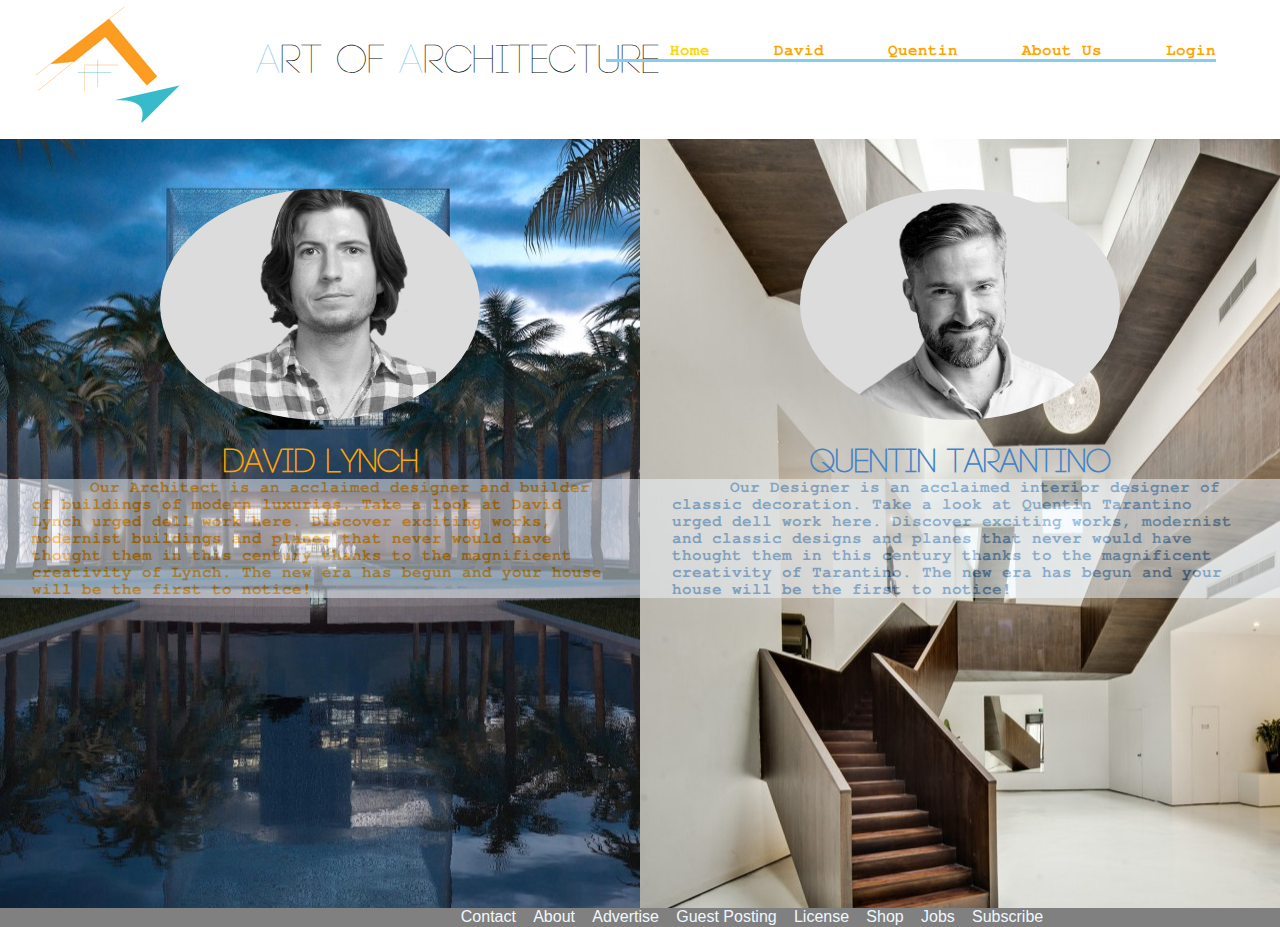
<file: index.html>
<!doctype html>
<html lang="es">
<head>
    <title>Art of Architecture</title>
    <meta charset="UTF-8">
    <link rel="stylesheet" type="text/css" href="css/estilosIndexHTML.css">
    <link rel="stylesheet" type="text/css" href="css/style.css">
    <link rel="stylesheet" type="text/css" href="css/estilosAltaNavidad.css">
</head> 
<body>
    <div id="cont">
        <div id="header"><span class="title"><b>A</b>rt of <b>A</b>rchitecture</span>
            <span class="enlaces">
                <a href="index.php">Login</a>
                <a href="docs/about.html">About Us</a>
                <a href="docs/quentin.html">Quentin</a>
                <a href="docs/david.html">David</a>
                <a href="#"><b class="selected">Home</b></a>
            </span>
        </div>
        
        <div id="main">
            <div id="david">
                <a href="docs/david.html"><div id="foto1" class="foto"></div></a>
                <div id="texto1" class="texto">
                    <h1 class="nombre"><a id="davida" href="docs/david.html">David Lynch</a></h1>
                    <p class="descrip">Our Architect is an acclaimed designer and builder of buildings of modern luxuries. Take a look at David Lynch urged dell work here.
Discover exciting works, modernist buildings and planes that never would have thought them in this century thanks to the magnificent creativity of Lynch.
The new era has begun and your house will be the first to notice!</p>
                </div>
            </div>
            <div id="quentin">
                <a href="docs/quentin.html"><div id="foto2" class="foto"></div></a>
                <div id="texto1" class="texto">
                    <h1 class="nombre"><a id="quentina" href="docs/quentin.html">Quentin Tarantino</a></h1>
                    <p class="descrip">Our Designer is an acclaimed interior designer of classic decoration. Take a look at Quentin Tarantino urged dell work here.
Discover exciting works, modernist and classic designs and planes that never would have thought them in this century thanks to the magnificent creativity of Tarantino.
The new era has begun and your house will be the first to notice!</p>
                </div>
            </div>
            
        </div>
        
        <div id="footer">
          <a href="/docs/contact.html">Contact</a>
          <a href="/docs/about.html">About</a>
          <a href="#">Advertise</a>
          <a href="#">Guest Posting</a>
          <a href="#">License</a>
          <a href="#">Shop</a>
          <a href="#">Jobs</a>
          <a href="#">Subscribe</a>
        </div>
    </div>
</body>
</html>
</file>
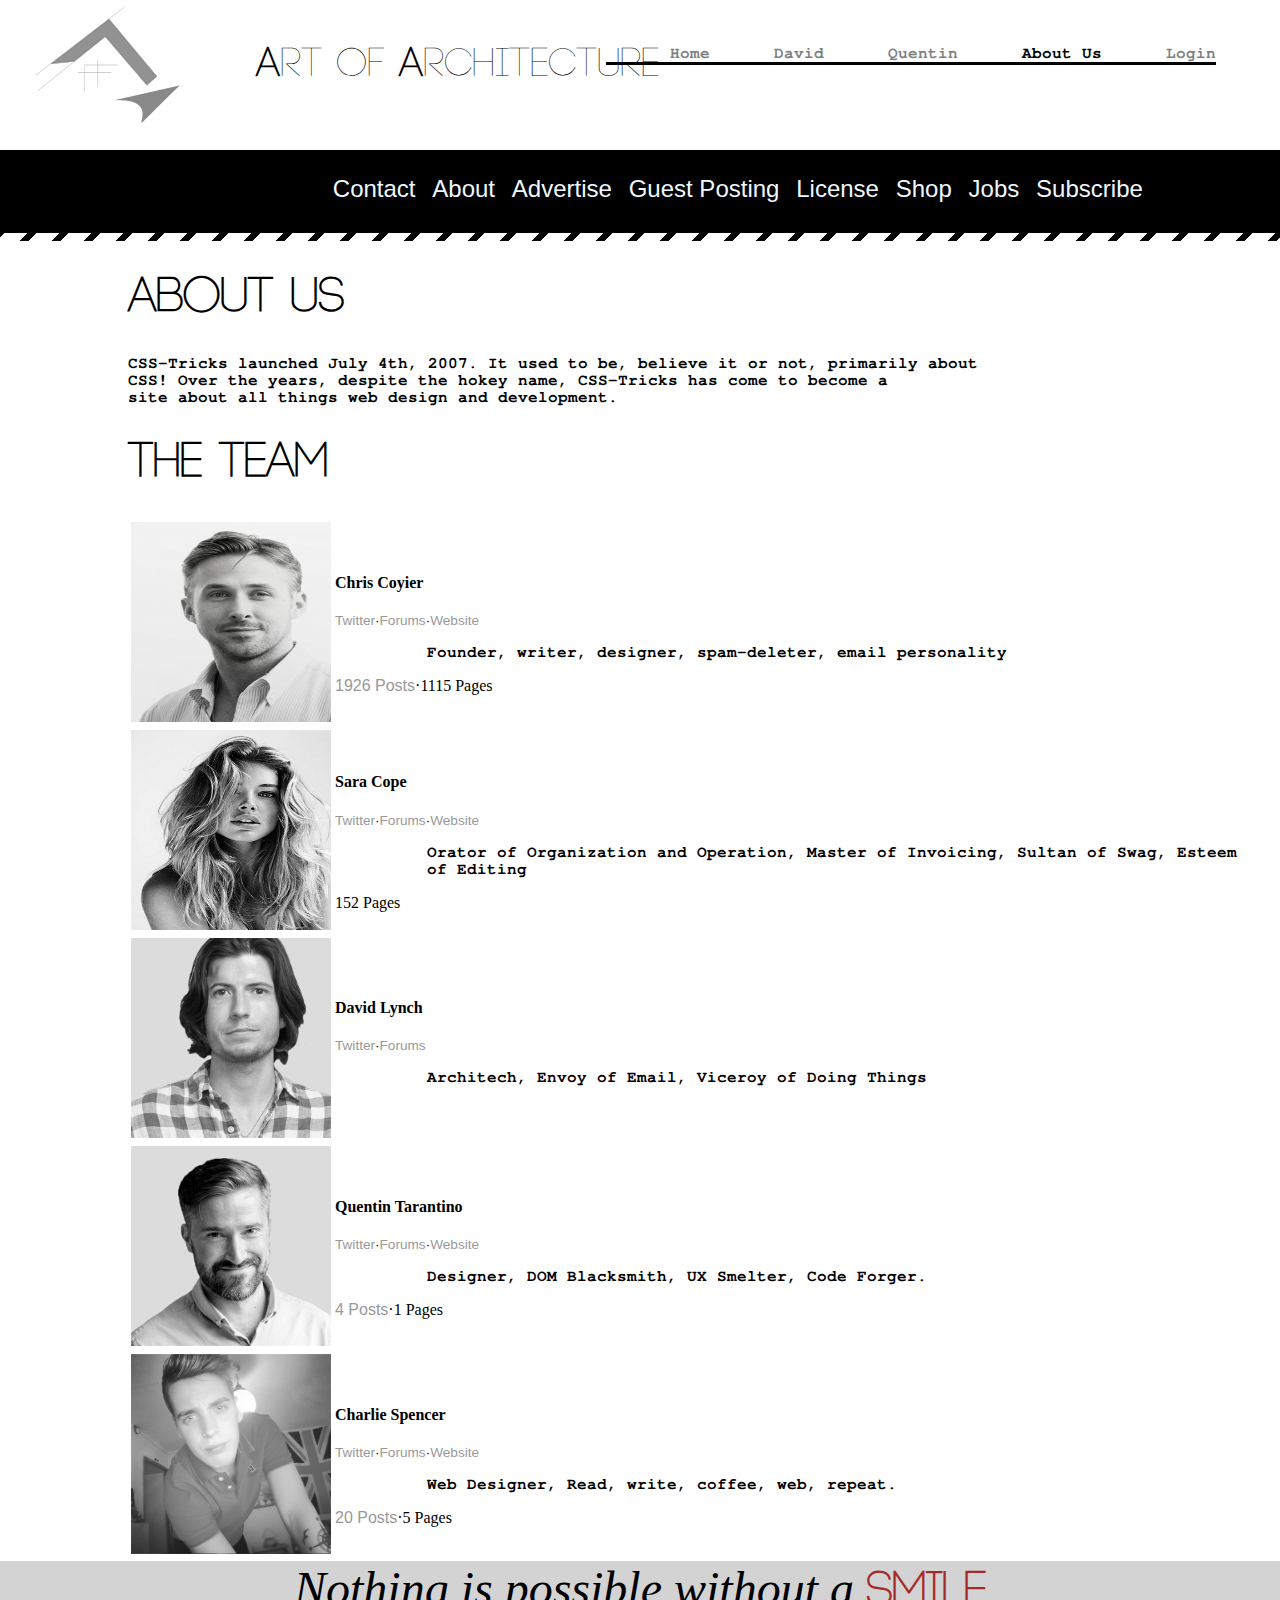
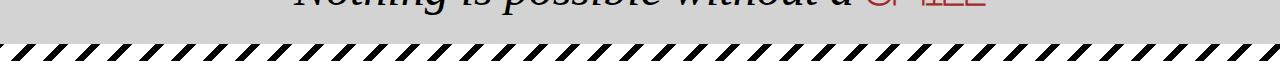
<file: docs/about.html>
<!doctype html>
<html lang="es">
    <head>
        <title>About Us</title>
        <meta charset="UTF-8">
        <link rel="stylesheet" type="text/css" href="../css/estilosAbout.css">
    </head> 
    <body>
        <div id="cont">
        <div id="header"><span class="title"><b>A</b>rt of <b>A</b>rchitecture</span>
            <span class="enlaces">
                <a href="../index.php">Login</a>
                <a href="about.html"><b class="selected">About Us</b></a>
                <a href="quentin.html">Quentin</a>
                <a href="david.html">David</a>
                <a href="../index.html">Home</a>
            </span>
        </div>
            <div id="main">
                <div id="groupimg">          
                    <div id="footer">
                        <a href="contact.html">Contact</a>
                        <a href="about.html">About</a>
                        <a href="#">Advertise</a>
                        <a href="#">Guest Posting</a>
                        <a href="#">License</a>
                        <a href="#">Shop</a>
                        <a href="#">Jobs</a>
                        <a href="#">Subscribe</a>
                    </div>
                </div>
                <div id="rayitas"></div>
                <h1>About US</h1>
                <p>CSS-Tricks launched July 4th, 2007. It used to be, believe it or not, primarily about <br>CSS! Over the years, despite the hokey name, CSS-Tricks has come to become a <br>site about all things web design and development.</p>
                <h1>The Team</h1>

                <table class="team-table">      
                    <tbody>
                        <tr>
                            <td>
                                <img alt="" src="../images/1.jpg" class="avatar avatar-200 photo" height="200" width="200"></td>
                            <td>
                                <h4>Chris Coyier</h4>
                                <div class="links">
                                    <a href="https://twitter.com/chriscoyier">Twitter</a>·<a href="/forums/users/chriscoyier/">Forums</a>·<a href="http://chriscoyier.net">Website</a>
                                </div>
                                <p>Founder, writer, designer, spam-deleter, email personality</p>

                                <div class="font-size: 90%;"><a href="https://css-tricks.com/author/chriscoyier/">1926 Posts</a>·<span>1115 Pages</span></div>
                            </td>
                        </tr>
                        <tr>
                            <td>
                                <img alt="" src="../images/sara.jpg" class="avatar avatar-200 photo" height="200" width="200"></td>
                            <td>
                                <h4>Sara Cope</h4>
                                <div class="links">
                                    <a href="https://twitter.com/sarassassin">Twitter</a>·<a href="/forums/users/saracope/">Forums</a>·<a href="http://www.sara.io">Website</a>
                                </div>
                                <p>Orator of Organization and Operation, Master of Invoicing, Sultan of Swag, Esteem of Editing</p>
                                <div class="font-size: 90%;"><span>152 Pages</span>
                                </div>
                            </td>
                        </tr>
                        <tr>
                            <td>
                                <img alt="" src="../images/david.png" class="avatar avatar-200 photo" height="200" width="200">
                            </td>
                            <td>
                                <h4>David Lynch</h4>
                                <div class="links">
                                    <a href="https://twitter.com/davidlynch">Twitter</a>·<a href="/forums/users/mdeegillgmail-com/">Forums</a>
                                </div>
                                <p>Architech, Envoy of Email, Viceroy of Doing Things</p>
                                <div class="font-size: 90%;">
                                </div>
                            </td>
                        </tr>
                        <tr>
                            <td>
                                <img alt="" src="../images/quentin.png" class="avatar avatar-200 photo" height="200" width="200">
                            </td>
                            <td>
                                <h4>Quentin Tarantino</h4>
                                <div class="links">
                                    <a href="https://twitter.com/quentin">Twitter</a>·<a href="/forums/users/sdrasner/">Forums</a>·<a href="http://sarahdrasnerdesign.com">Website</a>
                                </div>
                                <p>Designer, DOM Blacksmith, UX Smelter, Code Forger.</p>
                                <div class="font-size: 90%;">
                                    <a href="#">4 Posts</a>·<span>1 Pages</span>
                                </div>
                            </td>
                        </tr>
                        <tr>
                            <td>
                                <img alt="" src="../images/charlie.jpg" class="avatar avatar-200 photo" height="200" width="200">          </td>

                            <td>

                                <h4>Charlie Spencer</h4>
                                <div class="links">
                                    <a href="https://twitter.com/josekaspencer">Twitter</a>·<a href="/forums/users/geoffgraham/">Forums</a>·<a href="http://geoffgraham.me">Website</a>
                                </div>
                                <p>Web Designer, Read, write, coffee, web, repeat.</p>
                                <div class="font-size: 90%;">
                                    <a href="https://css-tricks.com/author/josekaspencer/">20 Posts</a>·<span>5 Pages</span>
                                </div>
                            </td>
                        </tr>
                    </tbody>
                </table>
                <div id="bye"><i>Nothing is possible without a </i><b>SMILE</b></div>
                <div id="end"></div>
            </div>

        </div>
    </body>
</html>
</file>
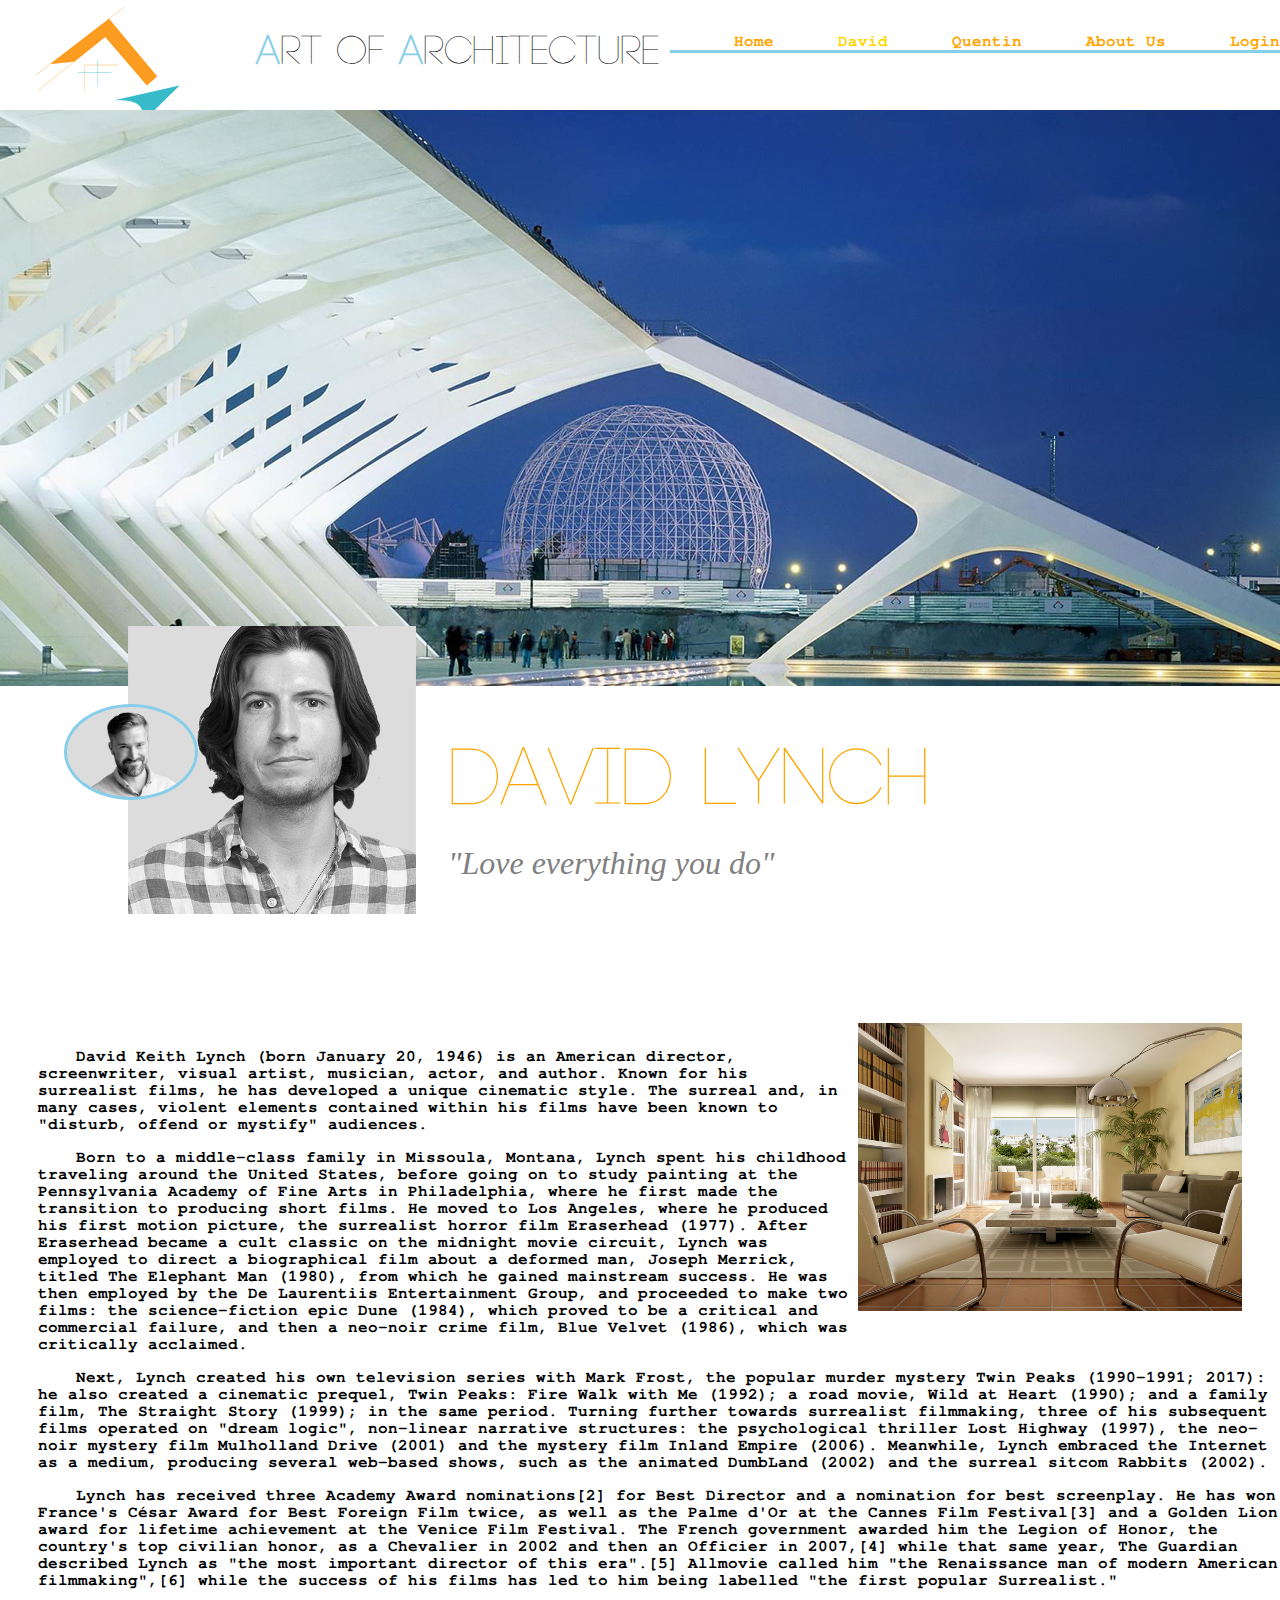
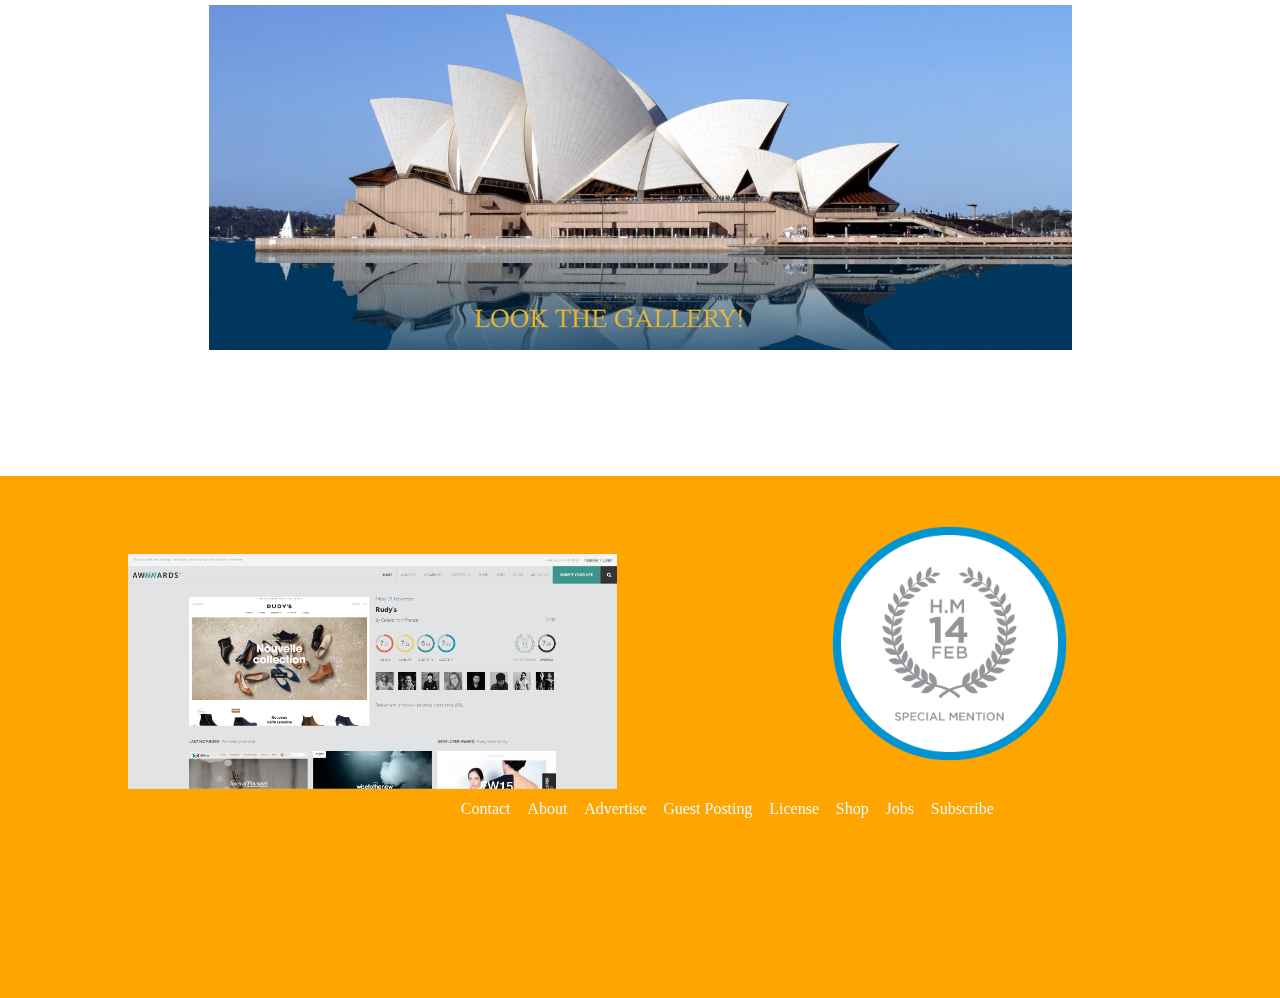
<file: docs/david.html>
<!doctype html>
<html lang="es">
<head>
    <title>David Lynch</title>
    <meta charset="UTF-8">
    <link rel="stylesheet" type="text/css" href="../css/estilosDavid.css">
</head> 
<body>
    <div id="cont">
        <div id="header"><span class="title"><b>A</b>rt of <b>A</b>rchitecture</span>
            <span class="enlaces">
                <a href="../index.php">Login</a>
                <a href="about.html">About Us</a>
                <a href="quentin.html">Quentin</a>
                <a href="david.html"><b class="selected">David</b></a>
                <a href="../index.html">Home</a>
            </span>
        </div>
        <div id="main">
            <div id="encabezado"></div>
            <div id="datos">
                <div id="fotodatos"></div><div id="name"><span class="name">DAVID LYNCH</span></div>
                <div id="img1"></div><span class="frase"><i>"Love everything you do"</i></span>
                    <p>David Keith Lynch (born January 20, 1946) is an American director, screenwriter, visual artist, musician, actor, and author. Known for his surrealist films, he has developed a unique cinematic style. The surreal and, in many cases, violent elements contained within his films have been known to "disturb, offend or mystify" audiences.</p>
                    <p>Born to a middle-class family in Missoula, Montana, Lynch spent his childhood traveling around the United States, before going on to study painting at the Pennsylvania Academy of Fine Arts in Philadelphia, where he first made the transition to producing short films. He moved to Los Angeles, where he produced his first motion picture, the surrealist horror film Eraserhead (1977). After Eraserhead became a cult classic on the midnight movie circuit, Lynch was employed to direct a biographical film about a deformed man, Joseph Merrick, titled The Elephant Man (1980), from which he gained mainstream success. He was then employed by the De Laurentiis Entertainment Group, and proceeded to make two films: the science-fiction epic Dune (1984), which proved to be a critical and commercial failure, and then a neo-noir crime film, Blue Velvet (1986), which was critically acclaimed.</p>
                    <p>Next, Lynch created his own television series with Mark Frost, the popular murder mystery Twin Peaks (1990–1991; 2017): he also created a cinematic prequel, Twin Peaks: Fire Walk with Me (1992); a road movie, Wild at Heart (1990); and a family film, The Straight Story (1999); in the same period. Turning further towards surrealist filmmaking, three of his subsequent films operated on "dream logic", non-linear narrative structures: the psychological thriller Lost Highway (1997), the neo-noir mystery film Mulholland Drive (2001) and the mystery film Inland Empire (2006). Meanwhile, Lynch embraced the Internet as a medium, producing several web-based shows, such as the animated DumbLand (2002) and the surreal sitcom Rabbits (2002).</p>
                    <p>Lynch has received three Academy Award nominations[2] for Best Director and a nomination for best screenplay. He has won France's César Award for Best Foreign Film twice, as well as the Palme d'Or at the Cannes Film Festival[3] and a Golden Lion award for lifetime achievement at the Venice Film Festival. The French government awarded him the Legion of Honor, the country's top civilian honor, as a Chevalier in 2002 and then an Officier in 2007,[4] while that same year, The Guardian described Lynch as "the most important director of this era".[5] Allmovie called him "the Renaissance man of modern American filmmaking",[6] while the success of his films has led to him being labelled "the first popular Surrealist."</p>
                <div id="img2"></div>
            </div>
            <a href="quentin.html"><div id="change"></div></a>
            <div id="footer">
                <div id="f1"></div>
                <div id="f2"></div>
        <div id="footerLIST">
          <a href="/docs/contact.html">Contact</a>
          <a href="/docs/about.html">About</a>
          <a href="#">Advertise</a>
          <a href="#">Guest Posting</a>
          <a href="#">License</a>
          <a href="#">Shop</a>
          <a href="#">Jobs</a>
          <a href="#">Subscribe</a>
        </div>
            </div>
        </div>        
        
    </div>
</body>
</html>
</file>
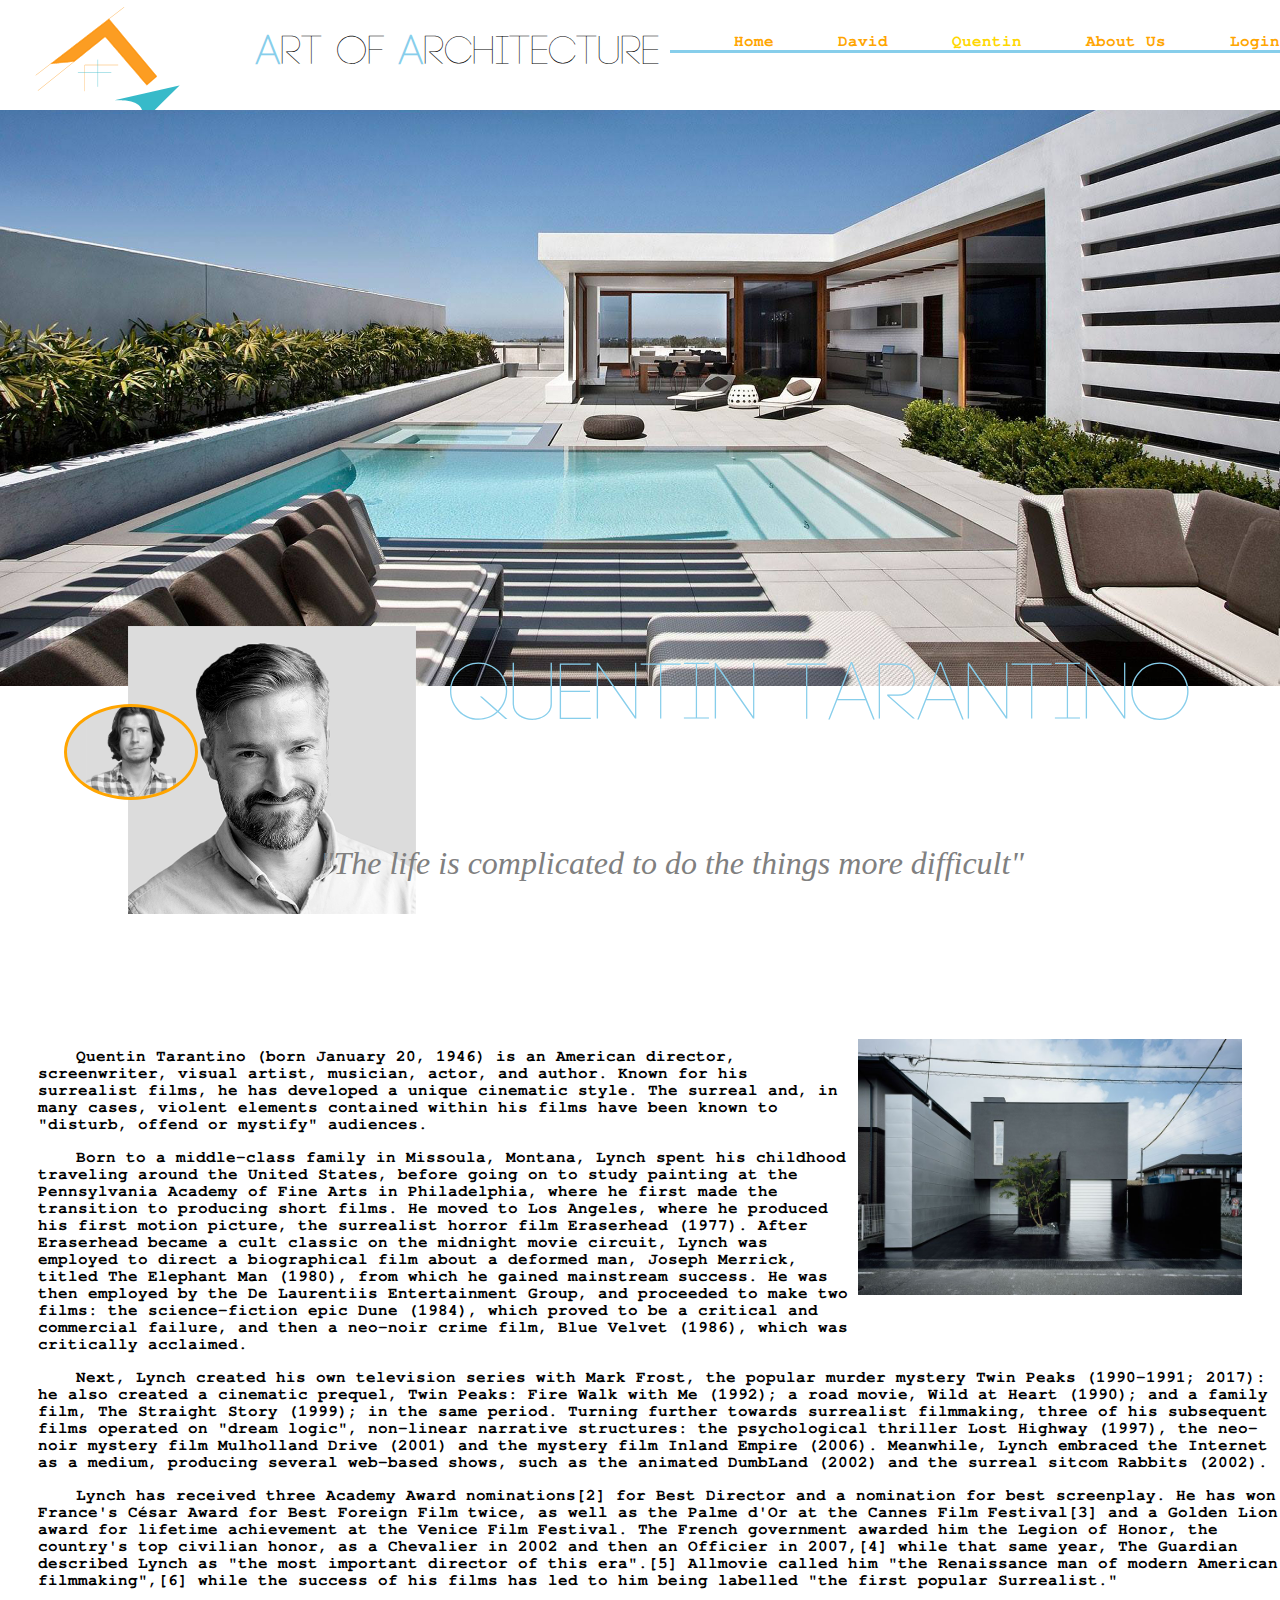
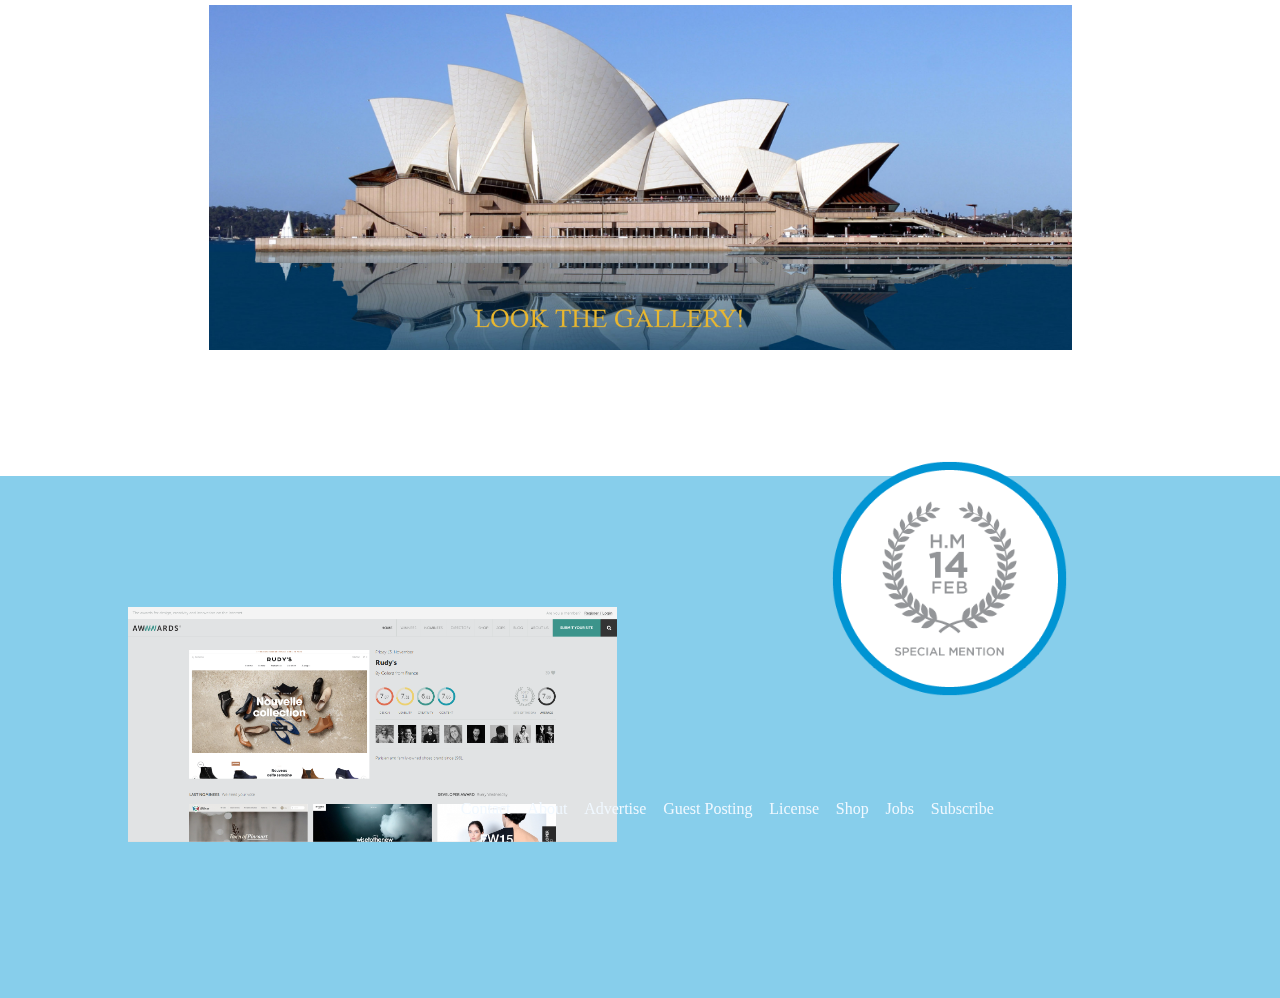
<file: docs/quentin.html>
<!doctype html>
<html lang="es">
<head>
    <title>Quentin Tarantino</title>
    <meta charset="UTF-8">
    <link rel="stylesheet" type="text/css" href="../css/estilosQuentin.css">
</head> 
<body>
    <div id="cont">
        <div id="header"><span class="title"><b>A</b>rt of <b>A</b>rchitecture</span>
            <span class="enlaces">
                <a href="../index.php">Login</a>
                <a href="about.html">About Us</a>
                <a href="quentin.html"><b class="selected">Quentin</b></a>
                <a href="david.html">David</a>
                <a href="../index.html">Home</a>
            </span>
        </div>
        <div id="main">
            <div id="encabezado"></div>
            <div id="datos">
                <div id="fotodatos"></div><div id="name"><span class="name">Quentin Tarantino</span></div>
                <div id="img1"></div><span class="frase"><i>"The life is complicated to do the things more difficult"</i></span>
                    <p>Quentin Tarantino (born January 20, 1946) is an American director, screenwriter, visual artist, musician, actor, and author. Known for his surrealist films, he has developed a unique cinematic style. The surreal and, in many cases, violent elements contained within his films have been known to "disturb, offend or mystify" audiences.</p>
                    <p>Born to a middle-class family in Missoula, Montana, Lynch spent his childhood traveling around the United States, before going on to study painting at the Pennsylvania Academy of Fine Arts in Philadelphia, where he first made the transition to producing short films. He moved to Los Angeles, where he produced his first motion picture, the surrealist horror film Eraserhead (1977). After Eraserhead became a cult classic on the midnight movie circuit, Lynch was employed to direct a biographical film about a deformed man, Joseph Merrick, titled The Elephant Man (1980), from which he gained mainstream success. He was then employed by the De Laurentiis Entertainment Group, and proceeded to make two films: the science-fiction epic Dune (1984), which proved to be a critical and commercial failure, and then a neo-noir crime film, Blue Velvet (1986), which was critically acclaimed.</p>
                    <p>Next, Lynch created his own television series with Mark Frost, the popular murder mystery Twin Peaks (1990–1991; 2017): he also created a cinematic prequel, Twin Peaks: Fire Walk with Me (1992); a road movie, Wild at Heart (1990); and a family film, The Straight Story (1999); in the same period. Turning further towards surrealist filmmaking, three of his subsequent films operated on "dream logic", non-linear narrative structures: the psychological thriller Lost Highway (1997), the neo-noir mystery film Mulholland Drive (2001) and the mystery film Inland Empire (2006). Meanwhile, Lynch embraced the Internet as a medium, producing several web-based shows, such as the animated DumbLand (2002) and the surreal sitcom Rabbits (2002).</p>
                    <p>Lynch has received three Academy Award nominations[2] for Best Director and a nomination for best screenplay. He has won France's César Award for Best Foreign Film twice, as well as the Palme d'Or at the Cannes Film Festival[3] and a Golden Lion award for lifetime achievement at the Venice Film Festival. The French government awarded him the Legion of Honor, the country's top civilian honor, as a Chevalier in 2002 and then an Officier in 2007,[4] while that same year, The Guardian described Lynch as "the most important director of this era".[5] Allmovie called him "the Renaissance man of modern American filmmaking",[6] while the success of his films has led to him being labelled "the first popular Surrealist."</p>
                <div id="img2"></div>
            </div>
            <a href="david.html"><div id="change"></div></a>
            <div id="footer">
                <div id="f1"></div>
                <div id="f2"></div>
        <div id="footerLIST">
          <a href="/docs/contact.html">Contact</a>
          <a href="/docs/about.html">About</a>
          <a href="#">Advertise</a>
          <a href="#">Guest Posting</a>
          <a href="#">License</a>
          <a href="#">Shop</a>
          <a href="#">Jobs</a>
          <a href="#">Subscribe</a>
        </div>
            </div>
        </div>        
        
    </div>
</body>
</html>
</file>
<file: css/estilosIndexHTML.css>
/*Modelo de cajas Responsive*/
body{
    margin:0;
    }
#cont {
    width:100%;
    height:1000px;
    }
#header {
    width:100%;
    height:15%;
    background-image: url(../images/logo.png);
    background-color: #FFFFFF;
    background-repeat:no-repeat;
    }
#main {
    width:100%;
    height:83%;
    }
#footer {
    width:100%;
    height:2%;
    background-color:grey;
    }
    
#david {
    width:50%;
    height:100%;
    background-image:url(../images/davidfondo.jpg);
    background-repeat:no-repeat;
    float:left;
    color:orange;
    background-color: #dcdcdc;
    background-position:center;
    background-repeat: no-repeat;
    }
#quentin {
    width:50%;
    height:100%;
    float:right;
    background-image:url(../images/quentinfondo.jpg);
    color:#4283c5;
    background-color: #dcdcdc;
    background-position:center;
    background-repeat: no-repeat;
}

/*Estilos*/
.foto{
    width:50%;
    height:50%;
    border-radius:50%;
    position:relative;
    top:50px;
    left:25%;
    }
#foto1{
    background-image:url(../images/david.png);
    border-style: solid;
    border-color: orange;
    background-color: #dcdcdc;
    background-size:contain;
    background-position:center;
    background-repeat: no-repeat;
}

#foto2{
    background-image:url(../images/quentin.png);
    border-style: solid;
    border-color: skyblue;
    background-color: #dcdcdc;
    background-size:contain;
    background-position:center;
    background-repeat: no-repeat;
}
.texto {
    position:relative;
    top:10%;
    }
.nombre {
    position:relative;
    top:10%;
    text-align:center;
    font-family:Code-Light;
    font-weight: 1000;
    }
.descrip{
    text-indent:10%;
    padding-left:5%;
    padding-right:5%;
    font-size: 1.5em;
    font-family:"Free Monospaced Bold";
    background-color: aliceblue;
    opacity: 0.5;
    }
.title{
    font-size: 3em;
    position:relative;
    margin-left: 10%;
    top: 30%;
    font-family:Code-Light;
}
b{
    color:skyblue;
}
a, a:visited{
    text-decoration: none;
}
a#davida{
    color:orange;}
a#davida:hover{
    color:gold;
}
a#quentina{
    color:#4283c5;}
a#quentina:hover{
    color:skyblue;
}

.enlaces a{
    float:right;
    font-size: 1.5em;
    padding-left:5%;
    position:relative;
    top:30%;
    right: 5%;
    font-family: "Free Monospaced Bold";
    color:orange;
    border-bottom-style: solid;
    border-bottom-color: skyblue;
}

.selected, .enlaces a:hover{
    color: gold;
}

#footer a{
    color:aliceblue;
    margin-left: 1%;
    position:relative;
    left:35%;
}

@media only screen 
  and (min-width: 960px) and (max-width: 1524px) {
.descrip{
    font-size: 1em;
    }
.title{
    font-size: 2.5em;
    margin-left: 20%;
}
.enlaces a{
    font-size: 1em;
}
.foto{
    width:50%;
    height:30%;
    border-radius:50%;
    position:relative;
    top:50px;
    left:25%;
    }
  }




@font-face {font-family:"Code-Light";src:url("fonts/CODE_Light.eot?") format("eot"),url("fonts/CODE_Light.woff") format("woff"),url("fonts/CODE_Light.ttf") format("truetype"),url("fonts/CODE_Light.svg#Code-Light") format("svg");font-weight:normal;font-style:normal;}

@font-face {font-family:"Free Monospaced Bold";src:url("fonts/FreeMonoBold.eot?") format("eot"),url("fonts/FreeMonoBold.woff") format("woff"),url("fonts/FreeMonoBold.ttf") format("truetype"),url("fonts/FreeMonoBold.svg#FreeMonoBold") format("svg");font-weight:normal;font-style:normal;}
</file>
<file: css/style.css>
/*******************
LOGIN inputFORM STYLESHEET
by: Amit Jakhu
www.amitjakhu.com
*******************/

/*******************
FONTS
*******************/

@import url(http://fonts.googleapis.com/css?family=Bree+Serif);

/*******************
SELECTION STYLING
*******************/

::selection {
	color: #fff;
	background: #f676b2; /* Safari */
}
::-moz-selection {
	color: #fff;
	background: #f676b2; /* Firefox */
}

/*******************
BODY STYLING
*******************/

* {
	margin: 0;
	padding: 0;
	border: 0;
}

body {
	background: url(../images/bg.png) repeat;
	font-family: "HelveticaNeue-Light", "Helvetica Neue Light", "Helvetica Neue", Helvetica, Arial, "Lucida Grande", sans-serif;
	font-weight:300;
	text-align: left;
	text-decoration: none;
}

#wrapper {
	/* Center wrapper perfectly */
	width: 300px;
	height: 400px;
	position: absolute;
	left: 50%;
	top: 45%;
	margin-left: -150px;
	margin-top: -200px;
}

/*
.gradient {
	width: 600px;
	height: 600px;
	position: fixed;
	left: 50%;
	top: 50%;
	margin-left: -300px;
	margin-top: -300px;
	
	background: url(../images/gradient.png) no-repeat;
}
*/

.gradient {
	/* Center Positioning */
	width: 600px;
	height: 600px;
	position: fixed;
	left: 50%;
	top: 50%;
	margin-left: -300px;
	margin-top: -300px;
	
	/* Fallback */ 
	background-image: url(../images/gradient.png); 
	background-repeat: no-repeat; 
	
	/* CSS3 Gradient */
	background-image: -webkit-gradient(radial, 0% 0%, 0% 100%, from(rgba(213,246,255,1)), to(rgba(213,246,255,0)));
	background-image: -webkit-radial-gradient(50% 50%, 40% 40%, rgba(213,246,255,1), rgba(213,246,255,0));
	background-image: -moz-radial-gradient(50% 50%, 50% 50%, rgba(213,246,255,1), rgba(213,246,255,0));
	background-image: -ms-radial-gradient(50% 50%, 50% 50%, rgba(213,246,255,1), rgba(213,246,255,0));
	background-image: -o-radial-gradient(50% 50%, 50% 50%, rgba(213,246,255,1), rgba(213,246,255,0));
}
.gradient2 {
	/* Center Positioning */
	width: 600px;
	height: 600px;
	position: fixed;
	left: 50%;
	top: 50%;
	margin-left: -300px;
	margin-top: -300px;
}
/*******************
LOGIN FORM
*******************/

.login-form {
	width: 300px;
	margin: 0 auto;
	position: relative;
	z-index:5;
	
	background: #f3f3f3;
	border: 1px solid #fff;
	border-radius: 5px;
	
	box-shadow: 0 1px 3px rgba(0,0,0,0.5);
	-moz-box-shadow: 0 1px 3px rgba(0,0,0,0.5);
	-webkit-box-shadow: 0 1px 3px rgba(0,0,0,0.5);
}

/*******************
HEADER
*******************/

.login-form .header {
	padding: 40px 30px 30px 30px;
}

.login-form .header h1 {
	font-family: 'Bree Serif', serif;
	font-weight: 300;
	font-size: 28px;
	line-height:34px;
	color: #414848;
	text-shadow: 1px 1px 0 rgba(256,256,256,1.0);
	margin-bottom: 10px;
}

.login-form .header span {
	font-size: 11px;
	line-height: 16px;
	color: #678889;
	text-shadow: 1px 1px 0 rgba(256,256,256,1.0);
}

/*******************
CONTENT
*******************/

.login-form .content {
	padding: 0 30px 25px 30px;
}

/* Input field */
.input {
	width: 188px;
	padding: 15px 25px;
	
	font-family: "HelveticaNeue-Light", "Helvetica Neue Light", "Helvetica Neue", Helvetica, Arial, "Lucida Grande", sans-serif;
	font-weight: 400;
	font-size: 14px;
	color: #9d9e9e;
	text-shadow: 1px 1px 0 rgba(256,256,256,1.0);
	
	background: #fff;
	border: 1px solid #fff;
	border-radius: 5px;
	
	box-shadow: inset 0 1px 3px rgba(0,0,0,0.50);
	-moz-box-shadow: inset 0 1px 3px rgba(0,0,0,0.50);
	-webkit-box-shadow: inset 0 1px 3px rgba(0,0,0,0.50);
}

.input2 {
	width: 140px;
	padding: 10px 25px;
	position:relative;
	
	font-family: "HelveticaNeue-Light", "Helvetica Neue Light", "Helvetica Neue", Helvetica, Arial, "Lucida Grande", sans-serif;
	font-weight: 400;
	font-size: 14px;
	color: #9d9e9e;
	text-shadow: 1px 1px 0 rgba(256,256,256,1.0);
	
	background: #fff;
	border: 1px solid #fff;
	border-radius: 5px;
	
	box-shadow: inset 0 1px 3px rgba(0,0,0,0.50);
	-moz-box-shadow: inset 0 1px 3px rgba(0,0,0,0.50);
	-webkit-box-shadow: inset 0 1px 3px rgba(0,0,0,0.50);
}

/* Second input field */
.login-form .content .password, .login-form .content .pass-icon {
	margin-top: 25px;
}

.input:hover, .input2:hover {
	background: #dfe9ec;
	color: #414848;
}

.input:focus, .input2:hover {
	background: #dfe9ec;
	color: #414848;
	
	box-shadow: inset 0 1px 2px rgba(0,0,0,0.25);
	-moz-box-shadow: inset 0 1px 2px rgba(0,0,0,0.25);
	-webkit-box-shadow: inset 0 1px 2px rgba(0,0,0,0.25);
}

.user-icon, .pass-icon {
	width: 46px;
	height: 47px;
	display: block;
	position: absolute;
	left: 0px;
	padding-right: 2px;
	z-index: 3;
	
	-moz-border-radius-topleft: 5px;
	-moz-border-radius-bottomleft: 5px;
	-webkit-border-top-left-radius: 5px;
	-webkit-border-bottom-left-radius: 5px;
}

.user-icon {
	top:147px; /* Positioning fix for slide-in, got lazy to think up of simpler method. */
	background: rgba(65,72,72,0.75) url(../images/user-icon.png) no-repeat center;	
}

.pass-icon {
	top:221px;
	background: rgba(65,72,72,0.75) url(../images/pass-icon.png) no-repeat center;
}

/* Animation */
.input, .input2, .user-icon, .pass-icon, .button, .register {
	transition: all 0.5s;
	-moz-transition: all 0.5s;
	-webkit-transition: all 0.5s;
	-o-transition: all 0.5s;
	-ms-transition: all 0.5s;
}

/*******************
FOOTER
*******************/

.login-form .footer {
	padding: 25px 30px 40px 30px;
	overflow: auto;
	
	background: #d4dedf;
	border-top: 1px solid #fff;
	
	box-shadow: inset 0 1px 0 rgba(0,0,0,0.15);
	-moz-box-shadow: inset 0 1px 0 rgba(0,0,0,0.15);
	-webkit-box-shadow: inset 0 1px 0 rgba(0,0,0,0.15);
}

/* Login button */
.login-form .footer .button {
	padding: 11px 25px;
	width:240px;
	font-family: 'Bree Serif', serif;
	font-weight: 300;
	font-size: 18px;
	color: #fff;
	text-shadow: 0px 1px 0 rgba(0,0,0,0.25);
	
	background: #56c2e1;
	border: 1px solid #46b3d3;
	border-radius: 5px;
	cursor: pointer;
	
	box-shadow: inset 0 0 2px rgba(256,256,256,0.75);
	-moz-box-shadow: inset 0 0 2px rgba(256,256,256,0.75);
	-webkit-box-shadow: inset 0 0 2px rgba(256,256,256,0.75);
}

.login-form .footer .button:hover {
	background: #3f9db8;
	border: 1px solid rgba(256,256,256,0.75);
	
	box-shadow: inset 0 1px 3px rgba(0,0,0,0.5);
	-moz-box-shadow: inset 0 1px 3px rgba(0,0,0,0.5);
	-webkit-box-shadow: inset 0 1px 3px rgba(0,0,0,0.5);
}

.login-form .footer .button:focus {
	position: relative;
	bottom: -1px;
	
	background: #56c2e1;
	
	box-shadow: inset 0 1px 6px rgba(256,256,256,0.75);
	-moz-box-shadow: inset 0 1px 6px rgba(256,256,256,0.75);
	-webkit-box-shadow: inset 0 1px 6px rgba(256,256,256,0.75);
}

/* Register button */
.login-form .footer .register {
	display: block;
	float: right;
	padding: 10px;
	margin-right: 20px;
	
	background: none;
	border: none;
	cursor: pointer;
	
	font-family: 'Bree Serif', serif;
	font-weight: 300;
	font-size: 18px;
	color: #414848;
	text-shadow: 0px 1px 0 rgba(256,256,256,0.5);
}

.login-form .footer .register:hover {
	color: #3f9db8;
}

.login-form .footer .register:focus {
	position: relative;
	bottom: -1px;
}
</file>
<file: css/estilosAltaNavidad.css>
/*Modelo de cajas Responsive*/
body{
    margin:0;
    }
#cont {
    width:100%;
    height:927px;
    }
#header {
    width:100%;
    height:15%;
    background-image: url(../images/logo.png);
    background-color: #FFFFFF;
    background-repeat:no-repeat;
    }
#main {
    width:100%;
    height:83%;
    }
#footer {
    width:100%;
    height:2%;
    background-color:grey;
    }
    
#david {
    width:50%;
    height:100%;
    background-image:url(../images/davidfondo.jpg);
    background-repeat:no-repeat;
    float:left;
    color:orange;
    background-color: #dcdcdc;
    background-position:center;
    background-repeat: no-repeat;
    }
#quentin {
    width:50%;
    height:100%;
    float:right;
    background-image:url(../images/quentinfondo.jpg);
    color:#4283c5;
    background-color: #dcdcdc;
    background-position:center;
    background-repeat: no-repeat;
}

/*Estilos*/
.foto{
    width:50%;
    height:50%;
    border-radius:50%;
    position:relative;
    top:50px;
    left:25%;
    }
#foto1{
    background-image:url(../images/david.png);
    border-style: solid;
    border-color: orange;
    background-color: #dcdcdc;
    background-size:contain;
    background-position:center;
    background-repeat: no-repeat;
}

#foto2{
    background-image:url(../images/quentin.png);
    border-style: solid;
    border-color: skyblue;
    background-color: #dcdcdc;
    background-size:contain;
    background-position:center;
    background-repeat: no-repeat;
}
.texto {
    position:relative;
    top:10%;
    }
.nombre {
    position:relative;
    top:10%;
    text-align:center;
    font-family:Code-Light;
    font-weight: 1000;
    }
.descrip{
    text-indent:10%;
    padding-left:5%;
    padding-right:5%;
    font-size: 1.5em;
    font-family:"Free Monospaced Bold";
    background-color: aliceblue;
    opacity: 0.5;
    }
.title{
    font-size: 3em;
    position:relative;
    margin-left: 10%;
    top: 30%;
    font-family:Code-Light;
}
b{
    color:skyblue;
}
a, a:visited{
    text-decoration: none;
}
a#davida{
    color:orange;}
a#davida:hover{
    color:gold;
}
a#quentina{
    color:#4283c5;}
a#quentina:hover{
    color:skyblue;
}
.enlaces a{
    float:right;
    font-size: 1.5em;
    padding-left:5%;
    position:relative;
    top:30%;
    right: 5%;
    font-family: "Free Monospaced Bold";
    color:orange;
    border-bottom: solid;
    border-color: skyblue;
}

.selected, .enlaces a:hover{
    color: gold;
}

#footer a{
    color:aliceblue;
    margin-left: 1%;
    position:relative;
    left:35%;
}

.fileUpload {
    position: relative;
    overflow: hidden;
}
.fileUpload input.upload {
    position: absolute;
    top: 0;
    right: 0;
    margin: 0;
    padding: 0;
    font-size: 20px;
    cursor: pointer;
    opacity: 0;
    filter: alpha(opacity=0);
}

.btn-primary:hover, .btn-primary:focus, .btn-primary:active, .btn-primary.active, .open .dropdown-toggle.btn-primary {
    color: #FFF;
    background-color: #3276B1;
    border-color: #285E8E;
}
.btn:hover, .btn:focus {
    color: #333;
    text-decoration: none;
}
.btn-primary {
    color: #FFF;
    background-color: #428BCA;
    border-color: #357EBD;
}
.btn-warning {
    color: #FFF;
    top:1px;
    background-color: #F0AD4E;
    border-color: #EEA236;
}

.btn {
    display: inline-block;
    padding: 6px 12px;
    margin-bottom: 0px;
    font-size: 14px;
    font-weight: normal;
    line-height: 1.42857;
    text-align: center;
    white-space: nowrap;
    vertical-align: middle;
    cursor: pointer;
    -moz-user-select: none;
    background-image: none;
    border: 1px solid transparent;
    border-radius: 4px;
}

.btn-success:hover, .btn-success:focus, .btn-success:active, .btn-success.active, .open .dropdown-toggle.btn-success {
    color: #FFF;
    background-color: #47A447;
    border-color: #398439;
}
.btn:hover, .btn:focus {
    color: #333;
    text-decoration: none;
}
.btn-success {
    color: #FFF;
    background-color: #5CB85C;
    border-color: #4CAE4C;
}

.btn-danger:hover, .btn-danger:focus, .btn-danger:active, .btn-danger.active, .open .dropdown-toggle.btn-danger {
    color: #FFF;
    background-color: #D2322D;
    border-color: #AC2925;
}
.btn:hover, .btn:focus {
    color: #333;
    text-decoration: none;
}
.btn-danger {
    color: #FFF;
    background-color: #D9534F;
    border-color: #D43F3A;
}

@media only screen 
  and (min-width: 960px) and (max-width: 1524px) {
.descrip{
    font-size: 1em;
    }
.title{
    font-size: 2.5em;
    margin-left: 20%;
}
.enlaces a{
    font-size: 1em;
}
.foto{
    width:50%;
    height:30%;
    border-radius:50%;
    position:relative;
    top:50px;
    left:25%;
    }
iframe{
    position:relative;
    left:30%;
    top:-350px;;
}
  }
  .enlace{
      color:white;
      font-family: Code-Light;
  }
  
  #enlacesedit{
      position:absolute;
      left:600px;
      top:600px;
  }
.fbimagen{
    height:60px;
    width:60px;
    position:absolute;
    top:610px;
    left:220px;
}

.profileimg{
    width:75px;
    height:75px;
    
}

.imgcontent{
    border-radius: 50%;
    border: 5px solid #e7a61a;
    width:250px;
    height:250px;
    background-position:center;
    background-repeat: no-repeat;
    background-size:cover;
}

.imgcontentposicion{
    position:relative;
    left:300px;
    top:50px;
}


#isesion{
    position:absolute;
    left:1200px;
    top:150px;
}

#forgetform{
    position:absolute;
    left:1250px;
    top:230px;
}


@font-face {font-family:"Code-Light";src:url("../fonts/CODE_Light.eot?") format("eot"),url("../fonts/CODE_Light.woff") format("woff"),url("../fonts/CODE_Light.ttf") format("truetype"),url("../fonts/CODE_Light.svg#Code-Light") format("svg");font-weight:normal;font-style:normal;}

@font-face {font-family:"Free Monospaced Bold";src:url("../fonts/FreeMonoBold.eot?") format("eot"),url("../fonts/FreeMonoBold.woff") format("woff"),url("../fonts/FreeMonoBold.ttf") format("truetype"),url("../fonts/FreeMonoBold.svg#FreeMonoBold") format("svg");font-weight:normal;font-style:normal;}
</file>
<file: css/estilosAbout.css>
/*Modelo de cajas Responsive*/
body{
    margin:0;
    }
#cont {
    width:100%;
    height:1000px;
    }
#header {
    width:100%;
    height:15%;
    background-image: url(../images/logo2.png);
    background-color: #FFFFFF;
    background-repeat:no-repeat;
    }
#main {
    width:100%;
    height:83%;
    }
    
table{
    margin-left: 10%;
}
/*Estilos*/

.title{
    font-size: 3em;
    position:relative;
    margin-left: 10%;
    top: 30%;
    font-family:Code-Light;
}
b{
    color:black;
}
a, a:visited{
    text-decoration: none;
}

.enlaces a{
    float:right;
    font-size: 1.5em;
    padding-left:5%;
    position:relative;
    top:30%;
    right: 5%;
    font-family: "Free Monospaced Bold";
    color:grey;
    border-bottom-style: solid;
    border-bottom-color: black;
}

.selected, .enlaces a:hover{
    color: black;
}

#footer a{
    color:aliceblue;
    margin-left: 1%;
    position:relative;
    left:25%;
    font-size: 1.5em;
    top:25px;
}

#groupimg{
    width: 100%;
    height: 10%;
    position:relative;
    background-color: black;
}
#rayitas{
    width: 100%;
    height: 1%;
    background-image:url(../images/rayas.png);
}
h1{
    font-family:"Code-Light";
    font-size: 3em;
    margin-left: 10%;
}
p{
    font-family: "Free Monospaced Bold";
    margin-left: 10%;
}
li{
    list-style:;
}

.links {
    font-family: "Source Sans Pro",sans-serif;
    font-size: 0.85rem;
    margin: 0px 0px 5px;
}
.links a, a {
    font-family: "Source Sans Pro",sans-serif;
    color: #999;
}

#bye{
    background-color: lightgrey;
    text-align: center;
    height: 10%;
    font-size: 3em;
}
#bye b{
    color:brown;
    font-family:"Code-Light";
}
#end{
    height: 2%;
    width: 100%;
    background-image: url(../images/rayas.png);
}
@media only screen 
  and (min-width: 960px) and (max-width: 1524px) {

.title{
    font-size: 2.5em;
    margin-left: 20%;
}
.enlaces a{
    font-size: 1em;
}

  }




@font-face {font-family:"Code-Light";src:url("../fonts/CODE_Light.eot?") format("eot"),url("../fonts/CODE_Light.woff") format("woff"),url("../fonts/CODE_Light.ttf") format("truetype"),url("../fonts/CODE_Light.svg#Code-Light") format("svg");font-weight:normal;font-style:normal;}

@font-face {font-family:"Free Monospaced Bold";src:url("../fonts/FreeMonoBold.eot?") format("eot"),url("../fonts/FreeMonoBold.woff") format("woff"),url("../fonts/FreeMonoBold.ttf") format("truetype"),url("../fonts/FreeMonoBold.svg#FreeMonoBold") format("svg");font-weight:normal;font-style:normal;}
</file>
<file: css/estilosDavid.css>
/*Modelo de cajas Responsive*/
body{
    margin:0;
    overflow-x: hidden;
    }
#cont {
    width:100%;
    height:2500px;
    }

#header {
    width:100%;
    height:5%;
    background-image: url(../images/logo.png);
    background-color: #FFFFFF;
    background-repeat:no-repeat;
    }
#main {
    width:100%;
    height:95%;
    }

#encabezado{
    width:100%;
    height:36%;
    background-image: url(../images/encabezadod2.jpg);
    background-size:contain;
    background-repeat: no-repeat;
}
#datos{
    width:100%;
    height:55%;
}
#change{
    width:5%;
    height:10%;
    position:fixed;
    bottom:100px;
    left:5%;
    border-radius: 50%;
    border-style: solid;
    border-color: orange;
    background-color: #dcdcdc;
    background-image: url(../images/david.png);
    background-size:contain;
    background-position:center;
    background-repeat: no-repeat;
}
#change:hover{
    width:5%;
    height:10%;
    position:fixed;
    bottom:100px;
    left:5%;
    border-radius: 50%;
    border-style: solid;
    border-color: skyblue;
    background-color: #dcdcdc;
    background-image: url(../images/quentin.png);
    background-size:contain;
    background-position:center;
    background-repeat: no-repeat;
}
#footer {
    width:100%;
    height:25%;
    background-color:orange;
    }


/*Estilos*/

.title{
    font-size: 3em;
    position:relative;
    margin-left: 10%;
    top: 30%;
    font-family:Code-Light;
}
b{
    color:skyblue;
}
a, a:visited{
    text-decoration: none;
}
.enlaces a{
    float:right;
    font-size: 1.5em;
    padding-left:5%;
    position:relative;
    top:30%;
    right: 5%;
    font-family: "Free Monospaced Bold";
    color:orange;
    border-bottom-style: solid;
    border-bottom-color: skyblue;
}

.selected, .enlaces a:hover{
    color: gold;
}

#footer a{
    color:aliceblue;
    margin-left: 1%;
    position:relative;
    left:35%;
}

#fotodatos{
    width:25%;
    height:25%;
    background-image: url(../images/david.png);
    background-size:contain;
    background-repeat: no-repeat;
    margin-top: 5%;
    margin-left: 10%;
}
.name{
    font-family: Code-Light;
    font-size: 10rem;
    color:orange;
}
#name{
    position:relative;
    bottom:15%;
    margin-left:35%;
}
#img1{
    background-image: url(../images/imgauxiliar.jpg);
    background-size:contain;
    background-position:center;
    background-repeat: no-repeat;
    width: 30%;
    height: 30%;
    float:right;
    margin-right: 3%;
}
#img2{
    background-image: url(../images/2.jpg);
    background-size:contain;
    background-position:center;
    background-repeat: no-repeat;
    width: 100%;
    height: 30%;
    float:left;
}

p{
    font-family:"Free Monospaced Bold";
    margin-left: 3%;
    text-indent: 3%;
}
#f1{
    background-image: url(../images/shot.png);
    background-size:contain;
    background-repeat: no-repeat;
    width: 100%;
    height: 45%;
    position: relative;
    top:15%;
    left:10%;
}
#f2{
    background-image: url(../images/award-awwwards-hm.png);
    background-size:contain;
    background-repeat: no-repeat;
    width: 100%;
    height: 45%;
    position: relative;
    top:-185px;
    left: 65%;
    display: inline-block;
}

.frase i{
    color:grey;
    position: relative;
    font-size: 2em;
    top:-150px;
    left:50%;
}

@media only screen 
  and (min-width: 960px) and (max-width: 1524px) {
.title{
    font-size: 2.5em;
    margin-left: 20%;
}
.enlaces a{
    font-size: 1em;
    left:0.1px;
}
.name{
    font-size: 5rem;
}
#datos{
      position:relative;
      top:-300px;
}
#cont{
    height: 2200px;
  }
#change{
    width:10%;
    height:10%;
    border-color: skyblue;
    background-image: url(../images/quentin.png);
}
#change:hover{
    width:10%;
    height:10%;
    border-color: skyblue;
    background-image: url(../images/quentin.png);
}
#footerLIST{
    position: relative;
    top: -150px;
}
      .frase i{
    left:35%;
}
  }





@font-face {font-family:"Code-Light";src:url("../fonts/CODE_Light.eot?") format("eot"),url("../fonts/CODE_Light.woff") format("woff"),url("../fonts/CODE_Light.ttf") format("truetype"),url("../fonts/CODE_Light.svg#Code-Light") format("svg");font-weight:normal;font-style:normal;}

@font-face {font-family:"Free Monospaced Bold";src:url("../fonts/FreeMonoBold.eot?") format("eot"),url("../fonts/FreeMonoBold.woff") format("woff"),url("../fonts/FreeMonoBold.ttf") format("truetype"),url("../fonts/FreeMonoBold.svg#FreeMonoBold") format("svg");font-weight:normal;font-style:normal;}
</file>
<file: css/estilosQuentin.css>
/*Modelo de cajas Responsive*/
body{
    margin:0;
    overflow-x: hidden;
    }
#cont {
    width:100%;
    height:2500px;
    }

#header {
    width:100%;
    height:5%;
    background-image: url(../images/logo.png);
    background-color: #FFFFFF;
    background-repeat:no-repeat;
    }
#main {
    width:100%;
    height:95%;
    }

#encabezado{
    width:100%;
    height:36%;
    background-image: url(../images/encabezadoq.jpg);
    background-size:contain;
    background-repeat: no-repeat;
}
#datos{
    width:100%;
    height:55%;
}
#change{
    width:5%;
    height:10%;
    position:fixed;
    bottom:100px;
    left:5%;
    border-radius: 50%;
    border-style: solid;
    border-color: skyblue;
    background-color: #dcdcdc;
    background-image: url(../images/quentin.png);
    background-size:contain;
    background-position:center;
    background-repeat: no-repeat;
}
#change:hover{
    width:5%;
    height:10%;
    position:fixed;
    bottom:100px;
    left:5%;
    border-radius: 50%;
    border-style: solid;
    border-color: orange;
    background-color: #dcdcdc;
    background-image: url(../images/david.png);
    background-size:contain;
    background-position:center;
    background-repeat: no-repeat;
}
#footer {
    width:100%;
    height:25%;
    background-color:skyblue;
    }
.frase i{
    color:grey;
    position: relative;
    font-size: 2em;
    top:-150px;
    left:50%;
}

/*Estilos*/

.title{
    font-size: 2.5em;
    position:relative;
    margin-left: 10%;
    top: 30%;
    font-family:Code-Light;
}
b{
    color:skyblue;
}
a, a:visited{
    text-decoration: none;
}
.enlaces a{
    float:right;
    font-size: 1.5em;
    padding-left:5%;
    position:relative;
    top:30%;
    right: 5%;
    font-family: "Free Monospaced Bold";
    color:orange;
    border-bottom-style: solid;
    border-bottom-color: skyblue;
}

.selected, .enlaces a:hover{
    color: gold;
}

#footer a{
    color:aliceblue;
    margin-left: 1%;
    position:relative;
    left:35%;
}

#fotodatos{
    width:25%;
    height:25%;
    background-image: url(../images/quentin.png);
    background-size:contain;
    background-repeat: no-repeat;
    margin-top: 5%;
    margin-left: 10%;
}
.name{
    font-family: Code-Light;
    font-size: 10rem;
    color:skyblue;
    position:relative;
    top: -85px;
}
#name{
    position:relative;
    bottom:15%;
    margin-left:35%;
}
#img1{
    background-image: url(../images/Modern-Japanese-Architecture-House-440.jpg);
    background-size:contain;
    background-position:center;
    background-repeat: no-repeat;
    width: 30%;
    height: 30%;
    float:right;
    margin-right: 3%;
}
#img2{
    background-image: url(../images/2.jpg);
    background-size:contain;
    background-position:center;
    background-repeat: no-repeat;
    width: 100%;
    height: 30%;
    float:left;
}

p{
    font-family:"Free Monospaced Bold";
    margin-left: 3%;
    text-indent: 3%;
}
#f1{
    background-image: url(../images/shot.png);
    background-size:contain;
    background-repeat: no-repeat;
    width: 100%;
    height: 45%;
    position: relative;
    top:43%;
    left:10%;
}
#f2{
    background-image: url(../images/award-awwwards-hm.png);
    background-size:contain;
    background-repeat: no-repeat;
    width: 100%;
    height: 45%;
    position: relative;
    top:-30px;
    left: 65%;
    display: inline-block;
}

@media only screen 
  and (min-width: 960px) and (max-width: 1524px) {
.title{
    font-size: 2.5em;
    margin-left: 20%;
}
.enlaces a{
    font-size: 1em;
    left:0.1px;
}
.name{
    font-size: 5rem;
}
#datos{
      position:relative;
      top:-300px;
}
#cont{
    height: 2200px;
  }
#change{
    width:10%;
    height:10%;
    border-color: orange;
    background-image: url(../images/david.png);
}
#change:hover{
    width:10%;
    height:10%;
    border-color: orange;
    background-image: url(../images/david.png);
}
.frase i{
    left:25%;
}
#f1{
    background-image: url(../images/shot.png);
    top:25%;
}
#f2{
    top:-250px;
    left: 65%;
}
      #footerLIST{
          position:relative;
          top:-150px;
      }
  }





@font-face {font-family:"Code-Light";src:url("../fonts/CODE_Light.eot?") format("eot"),url("../fonts/CODE_Light.woff") format("woff"),url("../fonts/CODE_Light.ttf") format("truetype"),url("../fonts/CODE_Light.svg#Code-Light") format("svg");font-weight:normal;font-style:normal;}

@font-face {font-family:"Free Monospaced Bold";src:url("../fonts/FreeMonoBold.eot?") format("eot"),url("../fonts/FreeMonoBold.woff") format("woff"),url("../fonts/FreeMonoBold.ttf") format("truetype"),url("../fonts/FreeMonoBold.svg#FreeMonoBold") format("svg");font-weight:normal;font-style:normal;}
</file>
